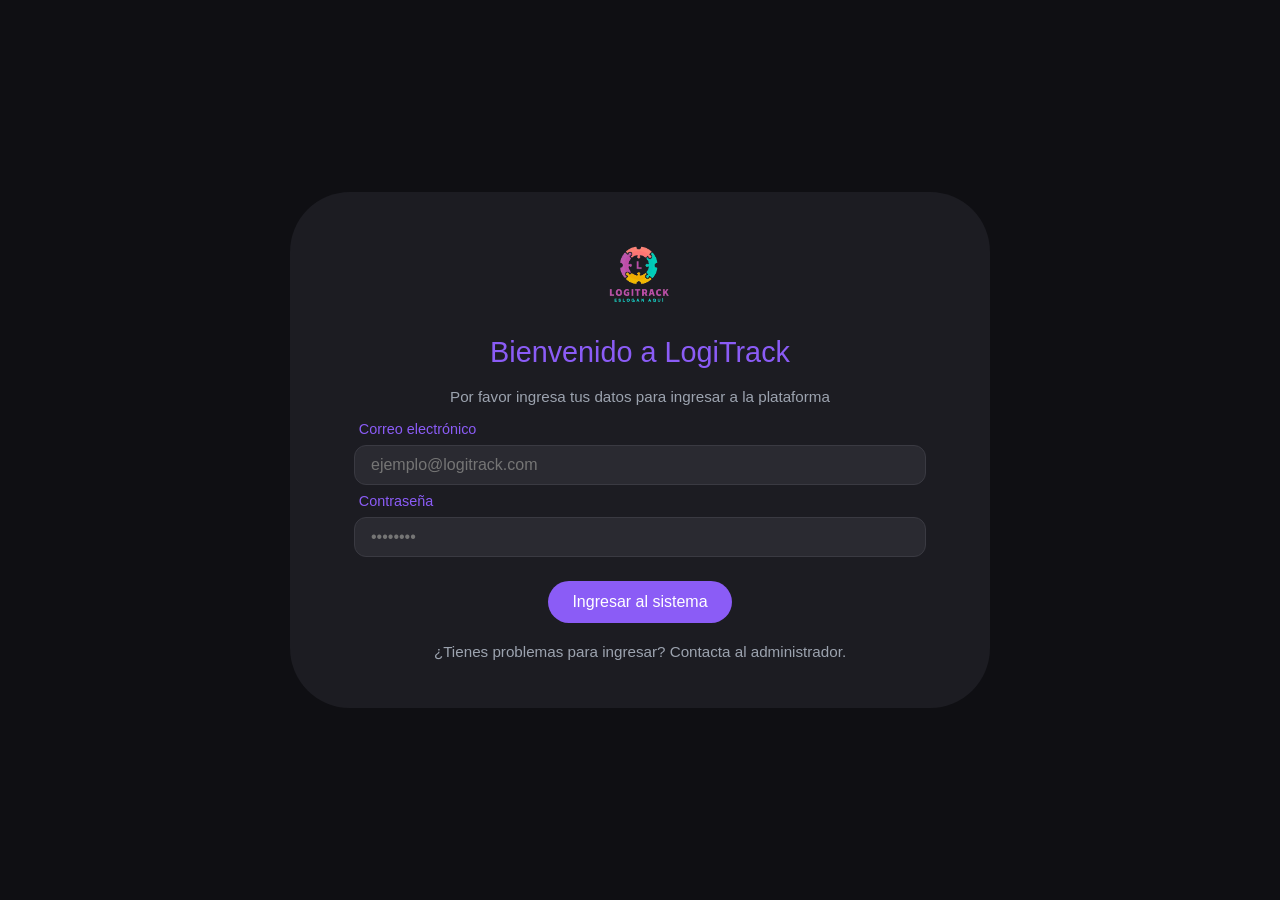
<file: dashboard.html>
<!DOCTYPE html>
<html lang="es">
<head>
    <meta charset="UTF-8">
    <meta name="viewport" content="width=device-width, initial-scale=1.0">
    <title>LogiTrack · Dashboard</title>
    <link rel="stylesheet" href="css/estilos.css">
    <link rel="stylesheet" href="css/dashboard.css">
</head>
<body>

    <header>
        <nav class="nav-izquierda">
            <span class="nav-item" onclick="seleccionarEntidad('persona', this)">Personas</span>
            <span class="nav-item" onclick="seleccionarEntidad('producto', this)">Productos</span>
            <span class="nav-item" onclick="seleccionarEntidad('bodega', this)">Bodegas</span>
        </nav>
        <div class="logo-centro">
            <img src="src/LogiTrack.png" alt="LogiTrack">
        </div>
        <nav class="nav-derecha">
            <span class="nav-item" onclick="seleccionarEntidad('movimiento', this)">Movimientos</span>
            <span class="nav-item" onclick="seleccionarEntidad('detalle', this)">Detalles</span>
            <span class="nav-item" onclick="seleccionarEntidad('auditoria', this)">Auditorías</span>
        </nav>
    </header>

    <div class="subnav" id="subnav-persona">
        <span class="accion" onclick="seleccionarAccion('persona', 'listar', this); listarPersonas()">Listar todos</span>
        <span class="accion" onclick="seleccionarAccion('persona', 'buscarId', this)">Buscar por ID</span>
        <span class="accion" onclick="seleccionarAccion('persona', 'buscarEdad', this)">Buscar por edad</span>
        <span class="accion" onclick="seleccionarAccion('persona', 'crear', this)">Crear</span>
        <span class="accion" onclick="seleccionarAccion('persona', 'actualizar', this)">Actualizar</span>
        <span class="accion" onclick="seleccionarAccion('persona', 'eliminar', this)">Eliminar</span>
    </div>

    <div class="subnav" id="subnav-producto">
        <span class="accion" onclick="seleccionarAccion('producto', 'listar', this); listarProductos()">Listar todos</span>
        <span class="accion" onclick="seleccionarAccion('producto', 'buscarId', this)">Buscar por ID</span>
        <span class="accion" onclick="seleccionarAccion('producto', 'buscarCategoria', this)">Buscar por categoría</span>
        <span class="accion" onclick="seleccionarAccion('producto', 'crear', this)">Crear</span>
        <span class="accion" onclick="seleccionarAccion('producto', 'actualizar', this)">Actualizar</span>
        <span class="accion" onclick="seleccionarAccion('producto', 'eliminar', this)">Eliminar</span>
    </div>

    <div class="subnav" id="subnav-bodega">
        <span class="accion" onclick="seleccionarAccion('bodega', 'listar', this); listarBodegas()">Listar todas</span>
        <span class="accion" onclick="seleccionarAccion('bodega', 'buscarId', this)">Buscar por ID</span>
        <span class="accion" onclick="seleccionarAccion('bodega', 'buscarNombre', this)">Buscar por nombre</span>
        <span class="accion" onclick="seleccionarAccion('bodega', 'buscarEncargado', this)">Buscar por encargado</span>
        <span class="accion" onclick="seleccionarAccion('bodega', 'crear', this)">Crear</span>
        <span class="accion" onclick="seleccionarAccion('bodega', 'actualizar', this)">Actualizar</span>
        <span class="accion" onclick="seleccionarAccion('bodega', 'eliminar', this)">Eliminar</span>
    </div>

    <div class="subnav" id="subnav-movimiento">
        <span class="accion" onclick="seleccionarAccion('movimiento', 'listar', this); listarMovimientos()">Listar todos</span>
        <span class="accion" onclick="seleccionarAccion('movimiento', 'buscarId', this)">Buscar por ID</span>
        <span class="accion" onclick="seleccionarAccion('movimiento', 'buscarTipo', this)">Buscar por tipo</span>
        <span class="accion" onclick="seleccionarAccion('movimiento', 'buscarUsuario', this)">Buscar por usuario</span>
        <span class="accion" onclick="seleccionarAccion('movimiento', 'crear', this)">Crear</span>
        <span class="accion" onclick="seleccionarAccion('movimiento', 'actualizar', this)">Actualizar</span>
        <span class="accion" onclick="seleccionarAccion('movimiento', 'eliminar', this)">Eliminar</span>
    </div>

    <div class="subnav" id="subnav-detalle">
        <span class="accion" onclick="seleccionarAccion('detalle', 'listar', this); listarDetalles()">Listar todos</span>
        <span class="accion" onclick="seleccionarAccion('detalle', 'buscarId', this)">Buscar por ID</span>
        <span class="accion" onclick="seleccionarAccion('detalle', 'buscarMovimiento', this)">Buscar por movimiento</span>
        <span class="accion" onclick="seleccionarAccion('detalle', 'buscarProducto', this)">Buscar por producto</span>
        <span class="accion" onclick="seleccionarAccion('detalle', 'crear', this)">Crear</span>
        <span class="accion" onclick="seleccionarAccion('detalle', 'actualizar', this)">Actualizar</span>
        <span class="accion" onclick="seleccionarAccion('detalle', 'eliminar', this)">Eliminar</span>
    </div>

    <div class="subnav" id="subnav-auditoria">
        <span class="accion" onclick="seleccionarAccion('auditoria', 'listar', this); listarAuditorias()">Listar todas</span>
        <span class="accion" onclick="seleccionarAccion('auditoria', 'buscarId', this)">Buscar por ID</span>
        <span class="accion" onclick="seleccionarAccion('auditoria', 'buscarEntidad', this)">Buscar por entidad</span>
        <span class="accion" onclick="seleccionarAccion('auditoria', 'buscarOperacion', this)">Buscar por operación</span>
        <span class="accion" onclick="seleccionarAccion('auditoria', 'buscarUsuario', this)">Buscar por usuario</span>
        <span class="accion" onclick="seleccionarAccion('auditoria', 'crear', this)">Crear</span>
        <span class="accion" onclick="seleccionarAccion('auditoria', 'eliminar', this)">Eliminar</span>
    </div>

    <div class="contenido" id="contenido">

        <div id="vista-persona" style="display:none">
            <div id="persona-listar">
                <p class="titulo-seccion">Personas</p>
                <p class="subtitulo-seccion">Lista completa de personas registradas en el sistema.</p>
                <div class="encabezado cols-persona">
                    <p>ID</p><p>Documento</p><p>Nombre</p><p>Apellido</p><p>Edad</p><p>Email</p>
                </div>
                <div id="tabla-persona"><p class="vacio">Selecciona una acción para ver los datos.</p></div>
            </div>

            <div id="persona-crear" style="display:none">
                <p class="titulo-seccion">Crear persona</p>
                <p class="subtitulo-seccion">Completa los campos para registrar una nueva persona.</p>
                <div class="formulario">
                    <label>Nombre</label>
                    <input type="text" id="p-nombre" placeholder="Juan">
                    <label>Apellido</label>
                    <input type="text" id="p-apellido" placeholder="Pérez">
                    <label>Edad</label>
                    <input type="number" id="p-edad" placeholder="25">
                    <label>Documento</label>
                    <input type="text" id="p-documento" placeholder="1007000111">
                    <label>Email</label>
                    <input type="email" id="p-email" placeholder="juan@logitrack.com">
                    <label>Contraseña</label>
                    <input type="password" id="p-password" placeholder="••••••••">
                    <label>Rol</label>
                    <input type="text" id="p-rol" placeholder="TRABAJADOR">
                    <button class="boton-form" onclick="crearPersona()">Guardar persona</button>
                </div>
            </div>

            <div id="persona-actualizar" style="display:none">
                <p class="titulo-seccion">Actualizar persona</p>
                <p class="subtitulo-seccion">Ingresa el ID y los nuevos datos de la persona.</p>
                <div class="formulario">
                    <label>ID de la persona</label>
                    <input type="number" id="p-upd-id" placeholder="1">
                    <label>Nombre</label>
                    <input type="text" id="p-upd-nombre" placeholder="Juan">
                    <label>Apellido</label>
                    <input type="text" id="p-upd-apellido" placeholder="Pérez">
                    <label>Edad</label>
                    <input type="number" id="p-upd-edad" placeholder="25">
                    <label>Documento</label>
                    <input type="text" id="p-upd-documento" placeholder="1007000111">
                    <label>Email</label>
                    <input type="email" id="p-upd-email" placeholder="juan@logitrack.com">
                    <label>Contraseña</label>
                    <input type="password" id="p-upd-password" placeholder="••••••••">
                    <label>Rol</label>
                    <input type="text" id="p-upd-rol" placeholder="TRABAJADOR">
                    <button class="boton-form" onclick="actualizarPersona()">Actualizar persona</button>
                </div>
            </div>

            <div id="persona-eliminar" style="display:none">
                <p class="titulo-seccion">Eliminar persona</p>
                <p class="subtitulo-seccion">Ingresa el ID de la persona que deseas eliminar.</p>
                <div class="formulario">
                    <label>ID de la persona</label>
                    <input type="number" id="p-del-id" placeholder="1">
                    <button class="boton-form" style="background-color:#ef4444" onclick="eliminarPersona()">Eliminar persona</button>
                </div>
            </div>

            <div id="persona-buscarId" style="display:none">
                <p class="titulo-seccion">Buscar persona por ID</p>
                <p class="subtitulo-seccion">Ingresa el ID de la persona que deseas consultar.</p>
                <div class="formulario">
                    <label>ID de la persona</label>
                    <input type="number" id="p-get-id" placeholder="1">
                    <button class="boton-form" onclick="buscarPersonaPorId()">Buscar</button>
                </div>
                <br>
                <div class="encabezado cols-persona">
                    <p>ID</p><p>Documento</p><p>Nombre</p><p>Apellido</p><p>Edad</p><p>Email</p>
                </div>
                <div id="tabla-persona-id"><p class="vacio">El resultado aparecerá aquí.</p></div>
            </div>

            <div id="persona-buscarEdad" style="display:none">
                <p class="titulo-seccion">Buscar personas mayores que</p>
                <p class="subtitulo-seccion">Ingresa una edad para filtrar las personas mayores a ella.</p>
                <div class="formulario">
                    <label>Edad mínima</label>
                    <input type="number" id="p-get-edad" placeholder="25">
                    <button class="boton-form" onclick="buscarPersonaPorEdad()">Buscar</button>
                </div>
                <br>
                <div class="encabezado cols-persona">
                    <p>ID</p><p>Documento</p><p>Nombre</p><p>Apellido</p><p>Edad</p><p>Email</p>
                </div>
                <div id="tabla-persona-edad"><p class="vacio">El resultado aparecerá aquí.</p></div>
            </div>
        </div>

        <div id="vista-producto" style="display:none">
            <div id="producto-listar">
                <p class="titulo-seccion">Productos</p>
                <p class="subtitulo-seccion">Lista completa de productos registrados en el sistema.</p>
                <div class="encabezado cols-producto">
                    <p>ID</p><p>Nombre</p><p>Categoría</p><p>Precio</p>
                </div>
                <div id="tabla-producto"><p class="vacio">Selecciona una acción para ver los datos.</p></div>
            </div>

            <div id="producto-crear" style="display:none">
                <p class="titulo-seccion">Crear producto</p>
                <p class="subtitulo-seccion">Completa los campos para registrar un nuevo producto.</p>
                <div class="formulario">
                    <label>Nombre</label>
                    <input type="text" id="prod-nombre" placeholder="Cemento gris">
                    <label>Categoría</label>
                    <input type="text" id="prod-categoria" placeholder="Materiales">
                    <label>Precio</label>
                    <input type="number" id="prod-precio" placeholder="25000">
                    <button class="boton-form" onclick="crearProducto()">Guardar producto</button>
                </div>
            </div>

            <div id="producto-actualizar" style="display:none">
                <p class="titulo-seccion">Actualizar producto</p>
                <p class="subtitulo-seccion">Ingresa el ID y los nuevos datos del producto.</p>
                <div class="formulario">
                    <label>ID del producto</label>
                    <input type="number" id="prod-upd-id" placeholder="1">
                    <label>Nombre</label>
                    <input type="text" id="prod-upd-nombre" placeholder="Cemento gris">
                    <label>Categoría</label>
                    <input type="text" id="prod-upd-categoria" placeholder="Materiales">
                    <label>Precio</label>
                    <input type="number" id="prod-upd-precio" placeholder="25000">
                    <button class="boton-form" onclick="actualizarProducto()">Actualizar producto</button>
                </div>
            </div>

            <div id="producto-eliminar" style="display:none">
                <p class="titulo-seccion">Eliminar producto</p>
                <p class="subtitulo-seccion">Ingresa el ID del producto que deseas eliminar.</p>
                <div class="formulario">
                    <label>ID del producto</label>
                    <input type="number" id="prod-del-id" placeholder="1">
                    <button class="boton-form" style="background-color:#ef4444" onclick="eliminarProducto()">Eliminar producto</button>
                </div>
            </div>

            <div id="producto-buscarId" style="display:none">
                <p class="titulo-seccion">Buscar producto por ID</p>
                <p class="subtitulo-seccion">Ingresa el ID del producto que deseas consultar.</p>
                <div class="formulario">
                    <label>ID del producto</label>
                    <input type="number" id="prod-get-id" placeholder="1">
                    <button class="boton-form" onclick="buscarProductoPorId()">Buscar</button>
                </div>
                <br>
                <div class="encabezado cols-producto">
                    <p>ID</p><p>Nombre</p><p>Categoría</p><p>Precio</p>
                </div>
                <div id="tabla-producto-id"><p class="vacio">El resultado aparecerá aquí.</p></div>
            </div>

            <div id="producto-buscarCategoria" style="display:none">
                <p class="titulo-seccion">Buscar productos por categoría</p>
                <p class="subtitulo-seccion">Ingresa el nombre de la categoría para filtrar.</p>
                <div class="formulario">
                    <label>Categoría</label>
                    <input type="text" id="prod-get-categoria" placeholder="Materiales">
                    <button class="boton-form" onclick="buscarProductoPorCategoria()">Buscar</button>
                </div>
                <br>
                <div class="encabezado cols-producto">
                    <p>ID</p><p>Nombre</p><p>Categoría</p><p>Precio</p>
                </div>
                <div id="tabla-producto-categoria"><p class="vacio">El resultado aparecerá aquí.</p></div>
            </div>
        </div>

        <div id="vista-bodega" style="display:none">
            <div id="bodega-listar">
                <p class="titulo-seccion">Bodegas</p>
                <p class="subtitulo-seccion">Lista completa de bodegas registradas en el sistema.</p>
                <div class="encabezado cols-bodega">
                    <p>ID</p><p>Nombre</p><p>Ubicación</p><p>Capacidad</p><p>Encargado</p>
                </div>
                <div id="tabla-bodega"><p class="vacio">Selecciona una acción para ver los datos.</p></div>
            </div>

            <div id="bodega-crear" style="display:none">
                <p class="titulo-seccion">Crear bodega</p>
                <p class="subtitulo-seccion">Completa los campos para registrar una nueva bodega.</p>
                <div class="formulario">
                    <label>Nombre</label>
                    <input type="text" id="bod-nombre" placeholder="Bodega Central">
                    <label>Ubicación</label>
                    <input type="text" id="bod-ubicacion" placeholder="Zona Industrial Norte">
                    <label>Capacidad</label>
                    <input type="number" id="bod-capacidad" placeholder="500">
                    <label>ID del encargado</label>
                    <input type="number" id="bod-encargado" placeholder="1">
                    <button class="boton-form" onclick="crearBodega()">Guardar bodega</button>
                </div>
            </div>

            <div id="bodega-actualizar" style="display:none">
                <p class="titulo-seccion">Actualizar bodega</p>
                <p class="subtitulo-seccion">Ingresa el ID y los nuevos datos de la bodega.</p>
                <div class="formulario">
                    <label>ID de la bodega</label>
                    <input type="number" id="bod-upd-id" placeholder="1">
                    <label>Nombre</label>
                    <input type="text" id="bod-upd-nombre" placeholder="Bodega Central">
                    <label>Ubicación</label>
                    <input type="text" id="bod-upd-ubicacion" placeholder="Zona Industrial Norte">
                    <label>Capacidad</label>
                    <input type="number" id="bod-upd-capacidad" placeholder="500">
                    <label>ID del encargado</label>
                    <input type="number" id="bod-upd-encargado" placeholder="1">
                    <button class="boton-form" onclick="actualizarBodega()">Actualizar bodega</button>
                </div>
            </div>

            <div id="bodega-eliminar" style="display:none">
                <p class="titulo-seccion">Eliminar bodega</p>
                <p class="subtitulo-seccion">Ingresa el ID de la bodega que deseas eliminar.</p>
                <div class="formulario">
                    <label>ID de la bodega</label>
                    <input type="number" id="bod-del-id" placeholder="1">
                    <button class="boton-form" style="background-color:#ef4444" onclick="eliminarBodega()">Eliminar bodega</button>
                </div>
            </div>

            <div id="bodega-buscarId" style="display:none">
                <p class="titulo-seccion">Buscar bodega por ID</p>
                <div class="formulario">
                    <label>ID de la bodega</label>
                    <input type="number" id="bod-get-id" placeholder="1">
                    <button class="boton-form" onclick="buscarBodegaPorId()">Buscar</button>
                </div>
                <br>
                <div class="encabezado cols-bodega">
                    <p>ID</p><p>Nombre</p><p>Ubicación</p><p>Capacidad</p><p>Encargado</p>
                </div>
                <div id="tabla-bodega-id"><p class="vacio">El resultado aparecerá aquí.</p></div>
            </div>

            <div id="bodega-buscarNombre" style="display:none">
                <p class="titulo-seccion">Buscar bodegas por nombre</p>
                <div class="formulario">
                    <label>Nombre</label>
                    <input type="text" id="bod-get-nombre" placeholder="Bodega Central">
                    <button class="boton-form" onclick="buscarBodegaPorNombre()">Buscar</button>
                </div>
                <br>
                <div class="encabezado cols-bodega">
                    <p>ID</p><p>Nombre</p><p>Ubicación</p><p>Capacidad</p><p>Encargado</p>
                </div>
                <div id="tabla-bodega-nombre"><p class="vacio">El resultado aparecerá aquí.</p></div>
            </div>

            <div id="bodega-buscarEncargado" style="display:none">
                <p class="titulo-seccion">Buscar bodegas por encargado</p>
                <div class="formulario">
                    <label>ID del encargado</label>
                    <input type="number" id="bod-get-encargado" placeholder="1">
                    <button class="boton-form" onclick="buscarBodegaPorEncargado()">Buscar</button>
                </div>
                <br>
                <div class="encabezado cols-bodega">
                    <p>ID</p><p>Nombre</p><p>Ubicación</p><p>Capacidad</p><p>Encargado</p>
                </div>
                <div id="tabla-bodega-encargado"><p class="vacio">El resultado aparecerá aquí.</p></div>
            </div>
        </div>

        <div id="vista-movimiento" style="display:none">
            <div id="movimiento-listar">
                <p class="titulo-seccion">Movimientos</p>
                <p class="subtitulo-seccion">Lista completa de movimientos registrados en el sistema.</p>
                <div class="encabezado cols-movimiento">
                    <p>ID</p><p>Fecha</p><p>Tipo</p><p>Usuario</p><p>Bodega Origen</p>
                </div>
                <div id="tabla-movimiento"><p class="vacio">Selecciona una acción para ver los datos.</p></div>
            </div>

            <div id="movimiento-crear" style="display:none">
                <p class="titulo-seccion">Crear movimiento</p>
                <div class="formulario">
                    <label>Fecha</label>
                    <input type="datetime-local" id="mov-fecha">
                    <label>Tipo de movimiento</label>
                    <select id="mov-tipo">
                        <option value="">Selecciona un tipo</option>
                        <option value="ENTRADA">ENTRADA</option>
                        <option value="SALIDA">SALIDA</option>
                        <option value="TRANSFERENCIA">TRANSFERENCIA</option>
                    </select>
                    <label>ID del usuario</label>
                    <input type="number" id="mov-usuario" placeholder="1">
                    <label>ID bodega origen (opcional)</label>
                    <input type="number" id="mov-origen" placeholder="1">
                    <label>ID bodega destino (opcional)</label>
                    <input type="number" id="mov-destino" placeholder="2">
                    <button class="boton-form" onclick="crearMovimiento()">Guardar movimiento</button>
                </div>
            </div>

            <div id="movimiento-actualizar" style="display:none">
                <p class="titulo-seccion">Actualizar movimiento</p>
                <div class="formulario">
                    <label>ID del movimiento</label>
                    <input type="number" id="mov-upd-id" placeholder="1">
                    <label>Fecha</label>
                    <input type="datetime-local" id="mov-upd-fecha">
                    <label>Tipo de movimiento</label>
                    <select id="mov-upd-tipo">
                        <option value="">Selecciona un tipo</option>
                        <option value="ENTRADA">ENTRADA</option>
                        <option value="SALIDA">SALIDA</option>
                        <option value="TRANSFERENCIA">TRANSFERENCIA</option>
                    </select>
                    <label>ID del usuario</label>
                    <input type="number" id="mov-upd-usuario" placeholder="1">
                    <label>ID bodega origen (opcional)</label>
                    <input type="number" id="mov-upd-origen" placeholder="1">
                    <label>ID bodega destino (opcional)</label>
                    <input type="number" id="mov-upd-destino" placeholder="2">
                    <button class="boton-form" onclick="actualizarMovimiento()">Actualizar movimiento</button>
                </div>
            </div>

            <div id="movimiento-eliminar" style="display:none">
                <p class="titulo-seccion">Eliminar movimiento</p>
                <div class="formulario">
                    <label>ID del movimiento</label>
                    <input type="number" id="mov-del-id" placeholder="1">
                    <button class="boton-form" style="background-color:#ef4444" onclick="eliminarMovimiento()">Eliminar movimiento</button>
                </div>
            </div>

            <div id="movimiento-buscarId" style="display:none">
                <p class="titulo-seccion">Buscar movimiento por ID</p>
                <div class="formulario">
                    <label>ID del movimiento</label>
                    <input type="number" id="mov-get-id" placeholder="1">
                    <button class="boton-form" onclick="buscarMovimientoPorId()">Buscar</button>
                </div>
                <br>
                <div class="encabezado cols-movimiento">
                    <p>ID</p><p>Fecha</p><p>Tipo</p><p>Usuario</p><p>Bodega Origen</p>
                </div>
                <div id="tabla-movimiento-id"><p class="vacio">El resultado aparecerá aquí.</p></div>
            </div>

            <div id="movimiento-buscarTipo" style="display:none">
                <p class="titulo-seccion">Buscar movimientos por tipo</p>
                <div class="formulario">
                    <label>Tipo de movimiento</label>
                    <select id="mov-get-tipo">
                        <option value="">Selecciona un tipo</option>
                        <option value="ENTRADA">ENTRADA</option>
                        <option value="SALIDA">SALIDA</option>
                        <option value="TRANSFERENCIA">TRANSFERENCIA</option>
                    </select>
                    <button class="boton-form" onclick="buscarMovimientoPorTipo()">Buscar</button>
                </div>
                <br>
                <div class="encabezado cols-movimiento">
                    <p>ID</p><p>Fecha</p><p>Tipo</p><p>Usuario</p><p>Bodega Origen</p>
                </div>
                <div id="tabla-movimiento-tipo"><p class="vacio">El resultado aparecerá aquí.</p></div>
            </div>

            <div id="movimiento-buscarUsuario" style="display:none">
                <p class="titulo-seccion">Buscar movimientos por usuario</p>
                <div class="formulario">
                    <label>ID del usuario</label>
                    <input type="number" id="mov-get-usuario" placeholder="1">
                    <button class="boton-form" onclick="buscarMovimientoPorUsuario()">Buscar</button>
                </div>
                <br>
                <div class="encabezado cols-movimiento">
                    <p>ID</p><p>Fecha</p><p>Tipo</p><p>Usuario</p><p>Bodega Origen</p>
                </div>
                <div id="tabla-movimiento-usuario"><p class="vacio">El resultado aparecerá aquí.</p></div>
            </div>
        </div>

        <div id="vista-detalle" style="display:none">
            <div id="detalle-listar">
                <p class="titulo-seccion">Movimiento Detalles</p>
                <p class="subtitulo-seccion">Lista completa de detalles de movimientos.</p>
                <div class="encabezado cols-detalle">
                    <p>ID</p><p>Movimiento</p><p>Producto</p><p>Cantidad</p>
                </div>
                <div id="tabla-detalle"><p class="vacio">Selecciona una acción para ver los datos.</p></div>
            </div>

            <div id="detalle-crear" style="display:none">
                <p class="titulo-seccion">Crear detalle</p>
                <div class="formulario">
                    <label>ID del movimiento</label>
                    <input type="number" id="det-movimiento" placeholder="1">
                    <label>ID del producto</label>
                    <input type="number" id="det-producto" placeholder="1">
                    <label>Cantidad</label>
                    <input type="number" id="det-cantidad" placeholder="10">
                    <button class="boton-form" onclick="crearDetalle()">Guardar detalle</button>
                </div>
            </div>

            <div id="detalle-actualizar" style="display:none">
                <p class="titulo-seccion">Actualizar detalle</p>
                <div class="formulario">
                    <label>ID del detalle</label>
                    <input type="number" id="det-upd-id" placeholder="1">
                    <label>ID del movimiento</label>
                    <input type="number" id="det-upd-movimiento" placeholder="1">
                    <label>ID del producto</label>
                    <input type="number" id="det-upd-producto" placeholder="1">
                    <label>Cantidad</label>
                    <input type="number" id="det-upd-cantidad" placeholder="10">
                    <button class="boton-form" onclick="actualizarDetalle()">Actualizar detalle</button>
                </div>
            </div>

            <div id="detalle-eliminar" style="display:none">
                <p class="titulo-seccion">Eliminar detalle</p>
                <div class="formulario">
                    <label>ID del detalle</label>
                    <input type="number" id="det-del-id" placeholder="1">
                    <button class="boton-form" style="background-color:#ef4444" onclick="eliminarDetalle()">Eliminar detalle</button>
                </div>
            </div>

            <div id="detalle-buscarId" style="display:none">
                <p class="titulo-seccion">Buscar detalle por ID</p>
                <div class="formulario">
                    <label>ID del detalle</label>
                    <input type="number" id="det-get-id" placeholder="1">
                    <button class="boton-form" onclick="buscarDetallePorId()">Buscar</button>
                </div>
                <br>
                <div class="encabezado cols-detalle">
                    <p>ID</p><p>Movimiento</p><p>Producto</p><p>Cantidad</p>
                </div>
                <div id="tabla-detalle-id"><p class="vacio">El resultado aparecerá aquí.</p></div>
            </div>

            <div id="detalle-buscarMovimiento" style="display:none">
                <p class="titulo-seccion">Buscar detalles por movimiento</p>
                <div class="formulario">
                    <label>ID del movimiento</label>
                    <input type="number" id="det-get-movimiento" placeholder="1">
                    <button class="boton-form" onclick="buscarDetallePorMovimiento()">Buscar</button>
                </div>
                <br>
                <div class="encabezado cols-detalle">
                    <p>ID</p><p>Movimiento</p><p>Producto</p><p>Cantidad</p>
                </div>
                <div id="tabla-detalle-movimiento"><p class="vacio">El resultado aparecerá aquí.</p></div>
            </div>

            <div id="detalle-buscarProducto" style="display:none">
                <p class="titulo-seccion">Buscar detalles por producto</p>
                <div class="formulario">
                    <label>ID del producto</label>
                    <input type="number" id="det-get-producto" placeholder="1">
                    <button class="boton-form" onclick="buscarDetallePorProducto()">Buscar</button>
                </div>
                <br>
                <div class="encabezado cols-detalle">
                    <p>ID</p><p>Movimiento</p><p>Producto</p><p>Cantidad</p>
                </div>
                <div id="tabla-detalle-producto"><p class="vacio">El resultado aparecerá aquí.</p></div>
            </div>
        </div>

        <div id="vista-auditoria" style="display:none">
            <div id="auditoria-listar">
                <p class="titulo-seccion">Auditorías</p>
                <p class="subtitulo-seccion">Registro completo de operaciones realizadas en el sistema.</p>
                <div class="encabezado cols-auditoria">
                    <p>ID</p><p>Entidad</p><p>Operación</p><p>Usuario</p><p>Valor Anterior</p><p>Valor Nuevo</p>
                </div>
                <div id="tabla-auditoria"><p class="vacio">Selecciona una acción para ver los datos.</p></div>
            </div>

            <div id="auditoria-crear" style="display:none">
                <p class="titulo-seccion">Crear auditoría</p>
                <div class="formulario">
                    <label>Entidad</label>
                    <input type="text" id="aud-entidad" placeholder="productos">
                    <label>Operación</label>
                    <select id="aud-operacion">
                        <option value="">Selecciona una operación</option>
                        <option value="INSERT">INSERT</option>
                        <option value="UPDATE">UPDATE</option>
                        <option value="DELETE">DELETE</option>
                    </select>
                    <label>ID del usuario</label>
                    <input type="number" id="aud-usuario" placeholder="1">
                    <label>Valor anterior (opcional)</label>
                    <input type="text" id="aud-anterior" placeholder="nombre: cemento">
                    <label>Valor nuevo (opcional)</label>
                    <input type="text" id="aud-nuevo" placeholder="nombre: cemento gris">
                    <button class="boton-form" onclick="crearAuditoria()">Guardar auditoría</button>
                </div>
            </div>

            <div id="auditoria-eliminar" style="display:none">
                <p class="titulo-seccion">Eliminar auditoría</p>
                <div class="formulario">
                    <label>ID de la auditoría</label>
                    <input type="number" id="aud-del-id" placeholder="1">
                    <button class="boton-form" style="background-color:#ef4444" onclick="eliminarAuditoria()">Eliminar auditoría</button>
                </div>
            </div>

            <div id="auditoria-buscarId" style="display:none">
                <p class="titulo-seccion">Buscar auditoría por ID</p>
                <div class="formulario">
                    <label>ID de la auditoría</label>
                    <input type="number" id="aud-get-id" placeholder="1">
                    <button class="boton-form" onclick="buscarAuditoriaPorId()">Buscar</button>
                </div>
                <br>
                <div class="encabezado cols-auditoria">
                    <p>ID</p><p>Entidad</p><p>Operación</p><p>Usuario</p><p>Valor Anterior</p><p>Valor Nuevo</p>
                </div>
                <div id="tabla-auditoria-id"><p class="vacio">El resultado aparecerá aquí.</p></div>
            </div>

            <div id="auditoria-buscarEntidad" style="display:none">
                <p class="titulo-seccion">Buscar auditorías por entidad</p>
                <div class="formulario">
                    <label>Nombre de la entidad</label>
                    <input type="text" id="aud-get-entidad" placeholder="productos">
                    <button class="boton-form" onclick="buscarAuditoriaPorEntidad()">Buscar</button>
                </div>
                <br>
                <div class="encabezado cols-auditoria">
                    <p>ID</p><p>Entidad</p><p>Operación</p><p>Usuario</p><p>Valor Anterior</p><p>Valor Nuevo</p>
                </div>
                <div id="tabla-auditoria-entidad"><p class="vacio">El resultado aparecerá aquí.</p></div>
            </div>

            <div id="auditoria-buscarOperacion" style="display:none">
                <p class="titulo-seccion">Buscar auditorías por operación</p>
                <div class="formulario">
                    <label>Operación</label>
                    <select id="aud-get-operacion">
                        <option value="">Selecciona una operación</option>
                        <option value="INSERT">INSERT</option>
                        <option value="UPDATE">UPDATE</option>
                        <option value="DELETE">DELETE</option>
                    </select>
                    <button class="boton-form" onclick="buscarAuditoriaPorOperacion()">Buscar</button>
                </div>
                <br>
                <div class="encabezado cols-auditoria">
                    <p>ID</p><p>Entidad</p><p>Operación</p><p>Usuario</p><p>Valor Anterior</p><p>Valor Nuevo</p>
                </div>
                <div id="tabla-auditoria-operacion"><p class="vacio">El resultado aparecerá aquí.</p></div>
            </div>

            <div id="auditoria-buscarUsuario" style="display:none">
                <p class="titulo-seccion">Buscar auditorías por usuario</p>
                <div class="formulario">
                    <label>ID del usuario</label>
                    <input type="number" id="aud-get-usuario" placeholder="1">
                    <button class="boton-form" onclick="buscarAuditoriaPorUsuario()">Buscar</button>
                </div>
                <br>
                <div class="encabezado cols-auditoria">
                    <p>ID</p><p>Entidad</p><p>Operación</p><p>Usuario</p><p>Valor Anterior</p><p>Valor Nuevo</p>
                </div>
                <div id="tabla-auditoria-usuario"><p class="vacio">El resultado aparecerá aquí.</p></div>
            </div>
        </div>

        <div id="vista-inicio">
            <p class="vacio" style="margin-top: 4rem;">Selecciona una entidad del menú para comenzar.</p>
        </div>

    </div>

    <script src="scripts/dashboard.js"></script>
</body>
</html>
</file>
<file: css/estilos.css>
@import url('https://fonts.googleapis.com/css2?family=Nunito:wght@300;400;700&display=swap');

body {
    font-family: "Nunito", sans-serif;
}

* {
    box-sizing: border-box;
    margin: 0;
    padding: 0;
}

:root {
    --naranja: #ff7300;
    --naranja-dark: #e06200;
    --morado: #9B27AF;
    --blanco: #ffffff;
    --negro: #000000;
    --gris: #555555;
    --gris-borde: #999999;
}

body {
    font-family: "negrito", sans-serif;
    background-image: url(../src/fondoPrin.png);
    background-color: black;
    background-size: cover;
    background-repeat: no-repeat;
    background-position: center;
    min-height: 100vh;
}

@keyframes desaparecer {
    0%   { opacity: 0; }
    50%  { opacity: 1; }
    100% { opacity: 0; }
}

@keyframes aparecer {
    0%   { opacity: 0; }
    50%  { opacity: 0; }
    100% { opacity: 1; }
}

@keyframes ocultarse {
    to {
        opacity: 0;
        visibility: hidden;
        pointer-events: none;
        z-index: -1;
        position: absolute;
    }
}
</file>
<file: css/dashboard.css>
:root {
    --fondo: #0f0f13;
    --card: #1c1c22;
    --input: #2a2a31;
    --borde: #3a3a42;

    --texto: #f4f4f5;
    --texto-sec: #9ca3af;

    --morado: #8b5cf6;
    --morado-hover: #a78bfa;

    --verde: #22c55e;
    --rojo: #ef4444;
    --azul: #3b82f6;
    --amarillo: #f59e0b;
}

body {
    margin: 0;
    padding: 0;
    background: var(--fondo);
    color: var(--texto);
    min-height: 100vh;
}

header {
    width: 100%;
    display: flex;
    align-items: center;
    justify-content: space-between;
    padding: 1.2rem 3rem;
    background-color: var(--card);
    border-bottom: 1px solid var(--borde);
}

.nav-izquierda,
.nav-derecha {
    display: flex;
    align-items: center;
    gap: 3rem;  
}

.nav-item {
    font-size: 0.95rem;
    color: var(--texto-sec);
    cursor: pointer;
    padding-bottom: 4px;
    border-bottom: 2px solid transparent;
    transition: color 0.2s, border-color 0.2s;
    text-transform: uppercase;
    letter-spacing: 0.5px;
}

.nav-item:hover {
    color: var(--texto);
}

.nav-item.activo {
    color: var(--morado);
    border-bottom: 2px solid var(--morado);
}

.logo-centro img {
    width: 80px;
}

.subnav {
    width: 100%;
    display: none;
    align-items: center;
    justify-content: center;
    gap: 1rem;
    padding: 0.8rem 3rem;
    background-color: var(--card);
    border-bottom: 1px solid var(--borde);
    flex-wrap: wrap;
}

.subnav.visible {
    display: flex;
}

.accion {
    font-size: 0.85rem;
    padding: 0.4rem 1.2rem;
    border-radius: 25px;
    cursor: pointer;
    border: 1px solid var(--borde);
    color: var(--texto-sec);
    background-color: var(--input);
    transition: all 0.2s;
    text-transform: uppercase;
    letter-spacing: 0.5px;
}

.accion:hover {
    border-color: var(--morado);
    color: var(--morado);
}

.accion.activo {
    background-color: var(--morado);
    border-color: var(--morado);
    color: white;
}

.contenido {
    padding: 2rem 3rem;
}

.titulo-seccion {
    font-size: 1.5rem;
    font-weight: normal;
    color: var(--morado);
    margin-bottom: 0.3rem;
}

.subtitulo-seccion {
    font-size: 0.9rem;
    color: var(--texto-sec);
    margin-bottom: 2rem;
}


.encabezado,
.fila {
    display: grid;
    gap: 1rem;
    align-items: center;
    padding: 0.7rem 2rem;
    width: 100%;
    text-align: center;
}

.encabezado {
    font-size: 0.85rem;
    color: var(--texto-sec);
    text-transform: uppercase;
    letter-spacing: 0.5px;
    border-bottom: 1px solid var(--borde);
    margin-bottom: 0.5rem;
}

.fila {
    background-color: var(--card);
    border: 1px solid var(--borde);
    border-radius: 2rem;
    margin-bottom: 0.8rem;
    font-size: 0.9rem;
    transition: border-color 0.2s;
}

.fila:hover {
    border-color: var(--morado);
}

.fila p {
    margin: 0;
    white-space: nowrap;
    overflow: hidden;
    text-overflow: ellipsis;
}


.cols-persona   { grid-template-columns: 0.5fr 1.5fr 1.5fr 1fr 1fr 1fr; }
.cols-producto  { grid-template-columns: 0.5fr 2fr 1.5fr 1fr; }
.cols-bodega    { grid-template-columns: 0.5fr 1.5fr 2fr 1fr 1.5fr; }
.cols-movimiento { grid-template-columns: 0.5fr 1.5fr 1.5fr 1.5fr 1.5fr; }
.cols-detalle   { grid-template-columns: 0.5fr 1.5fr 1.5fr 1fr; }
.cols-auditoria { grid-template-columns: 0.5fr 1.5fr 1fr 1.5fr 1fr 1fr; }


.formulario {
    background-color: var(--card);
    border: 1px solid var(--borde);
    border-radius: 30px;
    padding: 2rem 3rem;
    max-width: 600px;
    margin: 0 auto;
}

.formulario label {
    display: block;
    font-size: 0.85rem;
    color: var(--morado);
    margin-bottom: 0.4rem;
    margin-top: 1rem;
    text-transform: uppercase;
    letter-spacing: 0.5px;
}

.formulario input,
.formulario select {
    width: 100%;
    height: 2.5rem;
    padding: 0 1rem;
    border: 1px solid var(--borde);
    border-radius: 12px;
    font-size: 0.95rem;
    outline: none;
    background: var(--input);
    color: var(--texto);
    transition: border-color 0.2s;
}

.formulario input:focus,
.formulario select:focus {
    border-color: var(--morado);
}

.formulario select option {
    background: var(--input);
}

.boton-form {
    margin-top: 1.5rem;
    background-color: var(--morado);
    color: white;
    border: none;
    border-radius: 25px;
    font-size: 0.95rem;
    padding: 0.75rem 2rem;
    cursor: pointer;
    transition: background-color 0.2s;
}

.boton-form:hover {
    background-color: var(--morado-hover);
}


.vacio {
    text-align: center;
    color: var(--texto-sec);
    padding: 3rem 0;
    font-size: 0.95rem;
}


.badge {
    display: inline-block;
    padding: 0.2rem 0.7rem;
    border-radius: 99px;
    font-size: 0.75rem;
    font-weight: bold;
}

.badge-get    { background: rgba(59,130,246,0.15);  color: var(--azul); }
.badge-post   { background: rgba(34,197,94,0.15);   color: var(--verde); }
.badge-put    { background: rgba(245,158,11,0.15);  color: var(--amarillo); }
.badge-delete { background: rgba(239,68,68,0.15);   color: var(--rojo); }
</file>
<file: css/login.css>
:root{
    --fondo:#0f0f13;
    --card:#1c1c22;
    --input:#2a2a31;
    --borde:#3a3a42;

    --texto:#f4f4f5;
    --texto-sec:#9ca3af;

    --morado:#8b5cf6;
    --morado-hover:#a78bfa;
}

body {
    margin: 0;              
    display: flex;
    align-items: center;    
    justify-content: center;
    min-height: 100vh;
    background: var(--fondo);
}

.imagen {
    text-align: center;
    align-content: center;
    margin-top: 40vh;
    opacity: 0;
    animation: desaparecer 2s 1;
    position: relative;
}

.login {
    background-color: var(--card);
    border-radius: 60px;
    width: 90%;
    max-width: 700px;
    padding: 3rem 4rem;
    text-align: center;
    animation: aparecer 1.5s 1;
    color: var(--texto);
}

.login img {
    width: 100px;
    margin-bottom: 1rem;
}

.titulito {
    font-family: "negro", sans-serif;
    font-size: 1.8rem;
    font-weight: normal;
    margin-bottom: 0.5rem;
    color: var(--morado);
}

.subtitulito {
    font-family: "negrito", sans-serif;
    font-size: 0.95rem;
    margin-top: 1.2rem;   
    color: var(--texto-sec);
}

form {
    display: flex;
    flex-direction: column;
    text-align: left;
    gap: 0.5rem;
    margin-top: 1rem;
}

form label {
    font-size: 0.9rem;
    margin-left: 0.3rem;
    color: var(--morado);
}

.login input {
    height: 2.5rem;
    padding: 0 1rem;
    border: 1px solid var(--borde);
    border-radius: 12px;
    font-size: 1rem;
    outline: none;
    transition: border-color 0.3s ease;
    background: var(--input);
    color: var(--texto);
}

.login input:focus {
    border-color: var(--morado);
}

.boton {
    background-color: var(--morado);
    color: white;
    border: none;
    border-radius: 25px;
    font-size: 1rem;
    font-family: "negro", sans-serif;
    text-align: center;
    cursor: pointer;
    margin: 1rem auto 0;
    padding: 0.75rem 1.5rem;
    display: inline-block;
    text-decoration: none;
    transition: background-color 0.3s ease;
}

.boton:hover {
    background-color: var(--morado-hover);
}

.error {
    color: #ef4444;
    font-size: 0.85rem;
    text-align: center;
    margin-top: 0.5rem;
    display: none;
}
</file>
<file: css/welcome.css>
:root {
    --fondo: #0f0f13;
    --card: #1c1c22;
    --input: #2a2a31;
    --borde: #3a3a42;

    --texto: #f4f4f5;
    --texto-sec: #9ca3af;

    --morado: #8b5cf6;
    --morado-hover: #a78bfa;
}

body {
    margin: 0;
    display: flex;
    align-items: center;
    justify-content: center;
    min-height: 100vh;
    background: var(--fondo);
}

.perfil {
    background-color: var(--card);
    border-radius: 60px;
    width: 90%;
    max-width: 700px;
    padding: 3rem 4rem;
    text-align: center;
    animation: aparecer 1.5s 1;
    color: var(--texto);
}

.perfil img.logo {
    width: 100px;
    margin-bottom: 1rem;
}

.saludo {
    font-size: 0.95rem;
    letter-spacing: 2px;
    text-transform: uppercase;
    color: var(--texto-sec);
    margin-bottom: 1.5rem;
}

.inicial {
    width: 90px;
    height: 90px;
    border-radius: 50%;
    background-color: var(--morado);
    display: flex;
    align-items: center;
    justify-content: center;
    font-size: 2.2rem;
    color: white;
    margin: 0 auto 1rem;
}

.nombre {
    font-size: 1.8rem;
    font-weight: normal;
    color: var(--morado);
    margin-bottom: 0.5rem;
}

.rol {
    display: inline-block;
    padding: 0.3rem 1.2rem;
    border-radius: 25px;
    font-size: 0.85rem;
    margin-top: 0.5rem;
    margin-bottom: 2rem;
}

.rol-admin {
    background-color: rgba(139, 92, 246, 0.15);
    color: var(--morado);
    border: 1.5px solid rgba(139, 92, 246, 0.35);
}

.rol-usuario {
    background-color: rgba(156, 163, 175, 0.1);
    color: var(--texto-sec);
    border: 1.5px solid rgba(156, 163, 175, 0.25);
}

.foto-perfil {
    width: 90px;
    height: 90px;
    border-radius: 50%;
    object-fit: cover;
    margin: 0 auto 1rem;
    display: block;
}
</file>
